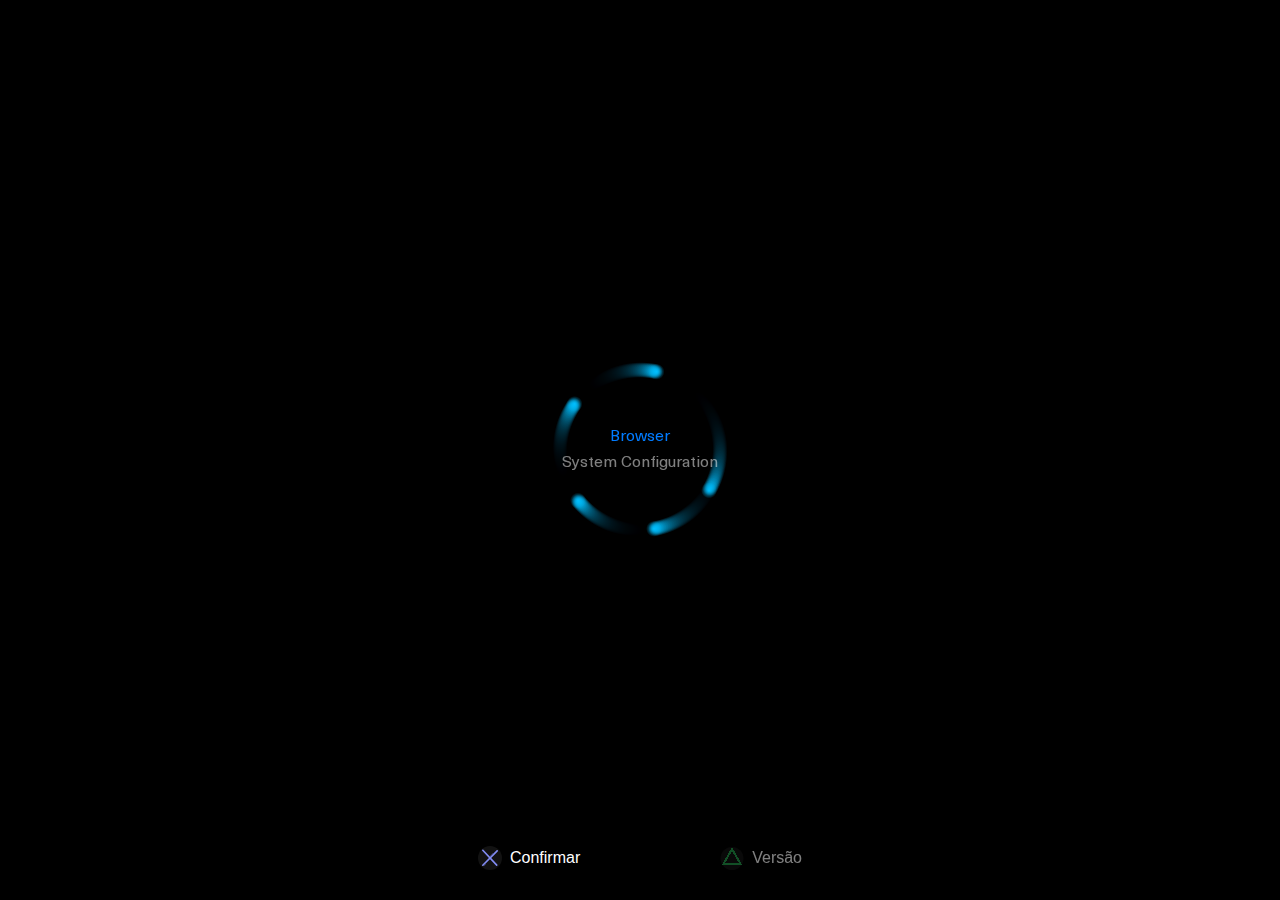
<file: index.html>
<!DOCTYPE html>
<html lang="pt-br">
  <head>
    <meta charset="UTF-8" />
    <meta name="viewport" content="width=device-width, initial-scale=1.0" />
    <title>PlayStation 2 Menu</title>
    <link rel="stylesheet" href="css/style.css" />
  </head>
  <body>
    <main>
      <canvas id="backgroundCanvas"></canvas>
      <div class="menu">
        <p id="option1" class="menu-item" tabindex="0">Browser</p>
        <p id="option2" class="menu-item" tabindex="0" aria-disabled="true">System Configuration</p>
      </div>
    </main>
    <footer class="options">
      <button id="confirmButton" class="btn">
        <img src="/assets/imagens/x.svg" alt="Entrar" class="icon" />
        Confirmar
      </button>

      <button id="version" class="btn" aria-disabled="true" disabled>
        <img
          src="/assets/imagens/polygon.svg"
          alt="Versão do sistema"
          class="icon"
        />
        Versão
      </button>
    </footer>
    <div id="fadeEffect" class="fade-out"></div>
    <script src="js/script.js"></script>
  </body>
</html>
</file>
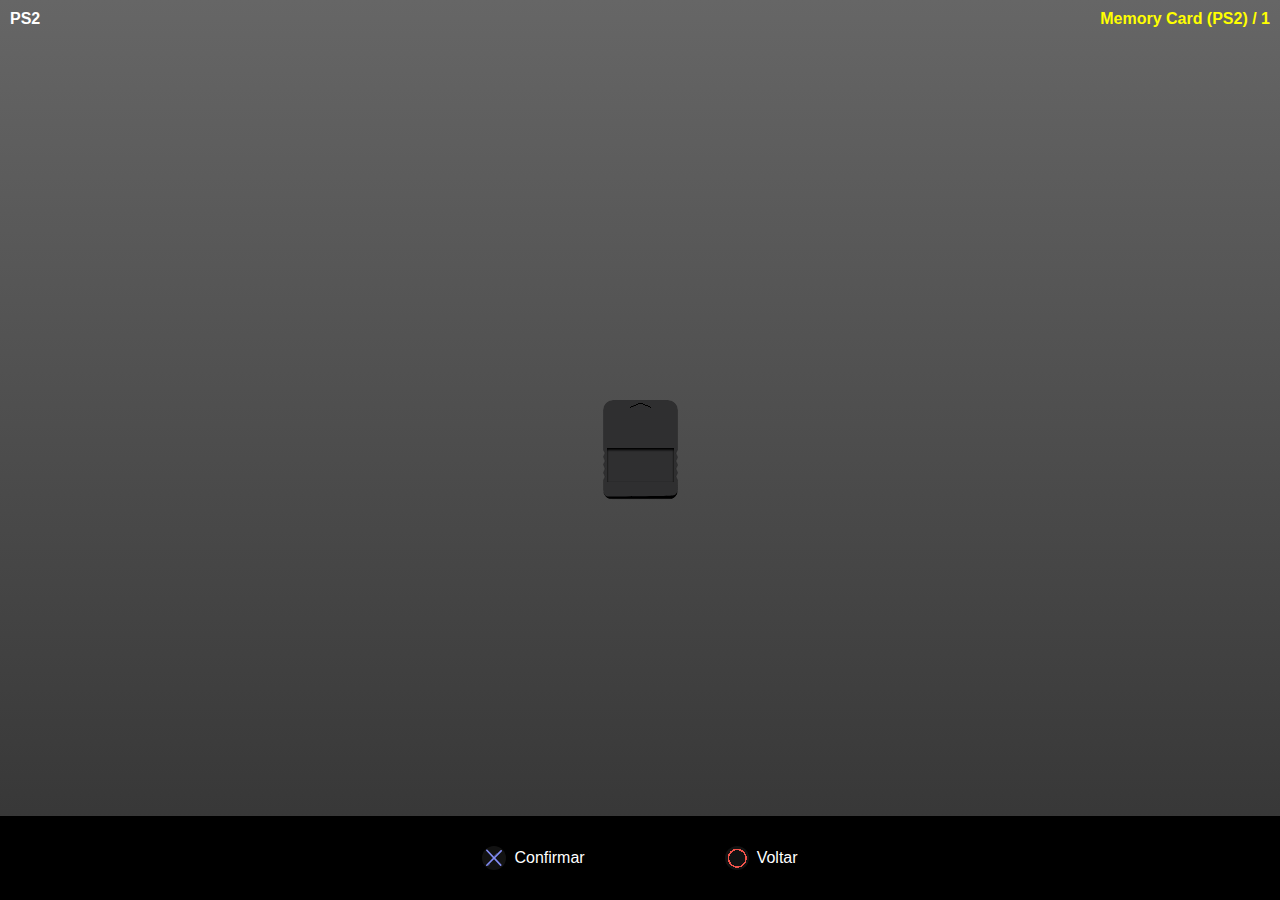
<file: memory-card.html>
<!DOCTYPE html>
<html lang="pt-BR">
  <head>
    <meta charset="UTF-8" />
    <meta name="viewport" content="width=device-width, initial-scale=1.0" />
    <title>Memory Card (PS2)</title>
    <link rel="stylesheet" href="/css/style.css" />
    <link rel="stylesheet" href="/css/memory-card-style.css" />
  </head>
  <body class="memory-page">
    <header class="header">
      <div class="header-left">PS2</div>
      <div class="text" id="pageTitle">Memory Card (PS2) / 1</div>
    </header>
    <div class="memory-container" id="memoryContainer"></div>
    <footer class="options">
      <button id="confirmButton" class="btn">
        <img src="/assets/imagens/x.svg" alt="Entrar" class="icon" />
        Confirmar
      </button>
      <button id="backButton" class="btn">
        <img
          src="/assets/imagens/circle.svg"
          alt="Voltar a página"
          class="icon"
        />
        Voltar
      </button>
    </footer>
    <script src="/js/scriptMemoryCard.js"></script>
  </body>
</html>
</file>
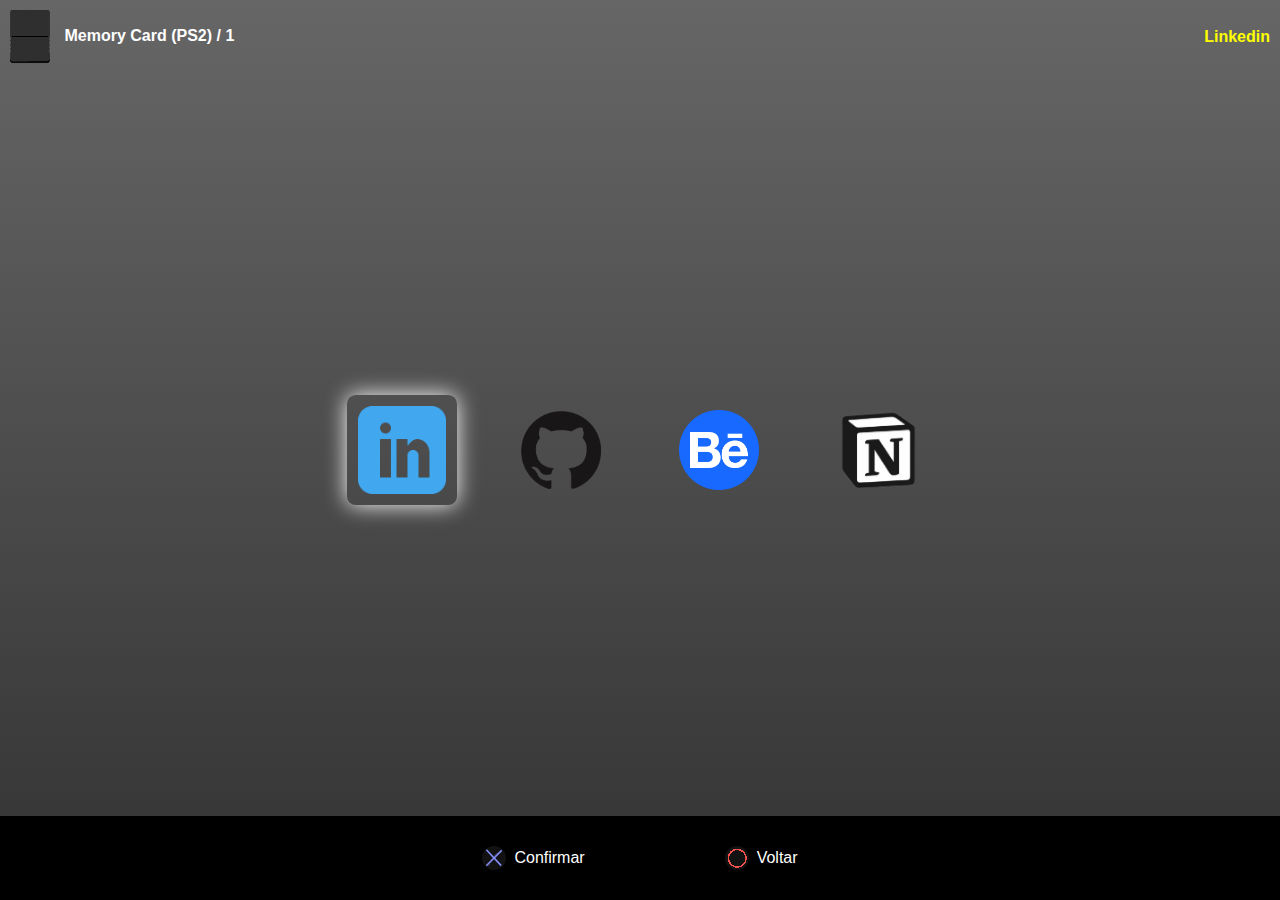
<file: memory-card1.html>
<!DOCTYPE html>
<html lang="pt-BR">
  <head>
    <meta charset="UTF-8" />
    <meta name="viewport" content="width=device-width, initial-scale=1.0" />
    <title>Memory Card (PS2)</title>
    <link rel="stylesheet" href="/css/style.css" />
    <link rel="stylesheet" href="/css/memory-card-style.css" />
  </head>
  <body class="memory-page">
    <header class="header">
      <div class="header-left">
        <img
          src="assets/imagens/memorycard.svg"
          alt="Memory Card 1"
          class="card-image"
        />
        Memory Card (PS2) / 1
      </div>
      <div class="text"></div>
    </header>

    <div class="saves-container" id="savesContainer"></div>

    <footer class="options">
      <button id="confirmButton" class="btn">
        <img src="/assets/imagens/x.svg" alt="Entrar" class="icon" />
        Confirmar
      </button>

      <button id="backButton" class="btn">
        <img
          src="/assets/imagens/circle.svg"
          alt="Voltar a pagina"
          class="icon"
        />
        Voltar
      </button>
    </fotter>
    <script src="/js/scriptMemoryCard1.js"></script>
  </body>
</html>
</file>
<file: css/style.css>
:root {
  --main-bg: black;
  --main-text-color: white;
  --highlight-color: #007bff;
  --disabled-opacity: 0.5;
  --font-primary: 'Neue Haas Unica', sans-serif;
}

@font-face {
  font-family: 'Neue Haas Unica';
  src: url('/fonts/NeueHaasUnica-Regular.ttf') format('truetype');
  font-weight: 400;
  font-style: normal;
}

body {
  margin: 0;
  padding: 0;
  background: var(--main-bg);
  color: var(--main-text-color);
  font-family: var(--font-primary);
  display: flex;
  flex-direction: column;
  align-items: center;
  justify-content: center;
  height: 100vh;
  overflow: hidden;
}

.menu {
  position: relative;
  text-align: center;
  width: 100%;
  z-index: 2;
}

.menu-item {
  font-size: 1rem;
  margin: 10px 0;
  cursor: pointer;
}

.menu-item:hover,
.menu-item.active {
  color: var(--highlight-color);
}

#backgroundCanvas {
  position: absolute;
  top: 0;
  left: 0;
  width: 100%;
  height: 100%;
  z-index: -1;
}

/* Botões no rodapé */
.options {
  position: fixed;
  bottom: 0;
  background: var(--main-bg);
  width: 100vw;
  padding: 20px 0;
  display: flex;
  justify-content: center;
  align-items: center;
  gap: 100px;
  z-index: 2;
}

#option2[aria-disabled="true"] {
  opacity: 0.5;
  pointer-events: none;
}

.btn {
  background-color: transparent;
  border: none;
  color: var(--main-text-color);
  padding: 10px 20px;
  font-size: 1rem;
  display: flex;
  align-items: center;
  gap: 8px;
  cursor: pointer;
  font-size: 1rem;
}

button[disabled] {
  opacity: 0.5;
  cursor: not-allowed;
}

.btn .icon {
  width: 24px;
  height: 24px;
}

/* 🔹 Responsividade para Tablets e Celulares */
@media (max-width: 768px) {
  .menu-item {
    font-size: 1.5rem;
  }

  .options {
    align-items: center;
    gap: 60px;
  }

  .btn {
    width: 80%;
    /* Deixa os botões mais largos para facilitar o clique */
    justify-content: center;
  }
}

@media (max-width: 480px) {
  .menu-item {
    font-size: 1.2rem;
  }

  .btn {
    font-size: 0.5rem;
    padding: 8px 16px;
  }

  .btn .icon {
    width: 20px;
    height: 20px;
  }
}
</file>
<file: css/memory-card-style.css>
:root {
  --bg-gradient-start: #666;
  --bg-gradient-end: #333;
  --text-color: yellow;
  --card-shadow: 0px 0px 20px white;
  --font-primary: Arial, sans-serif;
}

.memory-page {
  background: linear-gradient(to bottom, var(--bg-gradient-start), var(--bg-gradient-end));
  font-family: var(--font-primary);
  min-height: 100vh;
  display: flex;
  flex-direction: column;
  align-items: center;
  overflow: auto;
}

.memory-page .header {
  position: absolute;
  top: 10px;
  left: 10px;
  right: 10px;
  display: flex;
  justify-content: space-between;
  align-items: center;
  font-size: 1rem;
  font-weight: bold;
}

.memory-page .header .text {
  color: var(--text-color);
}

.memory-page .memory-card {
  width: 75px;
  height: 100px;
  border-radius: 10px;
  position: relative;
  margin: 10px;
  overflow: hidden;
  transition: transform 0.3s ease, box-shadow 0.3s ease;
}

.memory-page .memory-card.active {
  box-shadow: var(--card-shadow);
}

.header-left img {
  width: 40px;
  height: auto;
  margin-right: 10px;
  vertical-align: middle;
}

.memory-page .memory-container {
  flex: 1;
    display: grid;
    grid-template-columns: repeat(auto-fit, minmax(100px, 1fr));
    gap: 35px;
    width: 80%;
    max-width: 600px;
    margin: 130px auto;
    justify-items: center;
    align-items: center;
}

.memory-page .memory-card:hover,
.memory-page .memory-card:focus {
  box-shadow: var(--card-shadow);
  transform: scale(1.05);
}

.memory-page .memory-card .label {
  position: absolute;
  top: 50%;
  left: 50%;
  transform: translate(-50%, -50%);
  font-size: 1rem;
  color: var(--text-color);
}

.memory-page .memory-container .img-wrapper {
  width: 100px;       
  height: 100px;      
  overflow: hidden;
  display: flex;
  align-items: center;
  justify-content: center;
}

.memory-page .memory-container .img-wrapper img {
  width: 100%;
  height: 100%;
  object-fit: cover;  
}

/* Para garantir que o hover e o foco não sejam sobrepostos de maneira conflitante */
.memory-page .memory-card.focused:hover {
  transform: scale(1.05);
  box-shadow: var(--card-shadow);
}

/* Estilo para a imagem dentro do cartão */
.memory-page .memory-card .card-image {
  width: 100%;
  height: 100%;
  object-fit: cover;
  border-radius: 10px;
}

/* Rótulo centralizado dentro do cartão */
.memory-page .memory-card .label {
  position: absolute;
  top: 50%;
  left: 50%;
  transform: translate(-50%, -50%);
  font-size: 1rem;
  color: var(--text-color);
}

/* Efeito de transição para entrar na próxima tela */
.memory-page.enter {
  animation: fadeOut 0.5s forwards;
}

/* Efeito de transição para entrar na próxima tela */
.memory-page.enter {
  animation: fadeOut 0.5s forwards;
}

@keyframes fadeOut {
  0% {
    opacity: 1;
    transform: scale(1);
  }

  100% {
    opacity: 0;
    transform: scale(0.95);
  }
}

.saves-container {
  display: grid;
  grid-template-columns: repeat(auto-fit, minmax(100px, 1fr));
  gap: 35px;
  width: 80%;
  max-width: 600px;
  margin: 130px auto;
  justify-content: center;
  place-items: center;
}

.save-box {
  width: 100px;
  height: 100px;
  /* background-color: rgba(0, 0, 255, 0.5); */
  display: flex;
  align-items: center;
  justify-content: center;
  border-radius: 8px;
  /* border: 2px solid white; */
  cursor: pointer;
  transition: 0.3s;
  overflow: hidden;
  /* Garante que a imagem não ultrapasse */
}

.save-box:hover,
.save-box.active {
  box-shadow: 0px 0px 20px white;
  transform: scale(1.1);
}

.save-image {
  width: 80%;
  height: 80%;
  object-fit: contain;
  /* Ajusta a imagem dentro do quadrado */
}


/* Responsividade para a página memory-card */
@media (max-width: 600px) {
  .memory-page .header {
    font-size: 1rem;
  }

  .memory-page .memory-card {
    width: 75px;
    height: 100px;
  }

  .memory-page .memory-card .label {
    font-size: 1rem;
  }
}

@media (max-width: 480px) {
  .memory-page .header {
    font-size: 0.8rem;
  }

  .header-left img{
    width: 30px;
  }

  .memory-page .memory-card {
    width: 75px;
    height: 100px;
  }

  .save-image{
    width: 50%;
    height: 50%;
  }

  .memory-page .memory-card .label {
    font-size: 0.5rem;
  }
}
</file>
